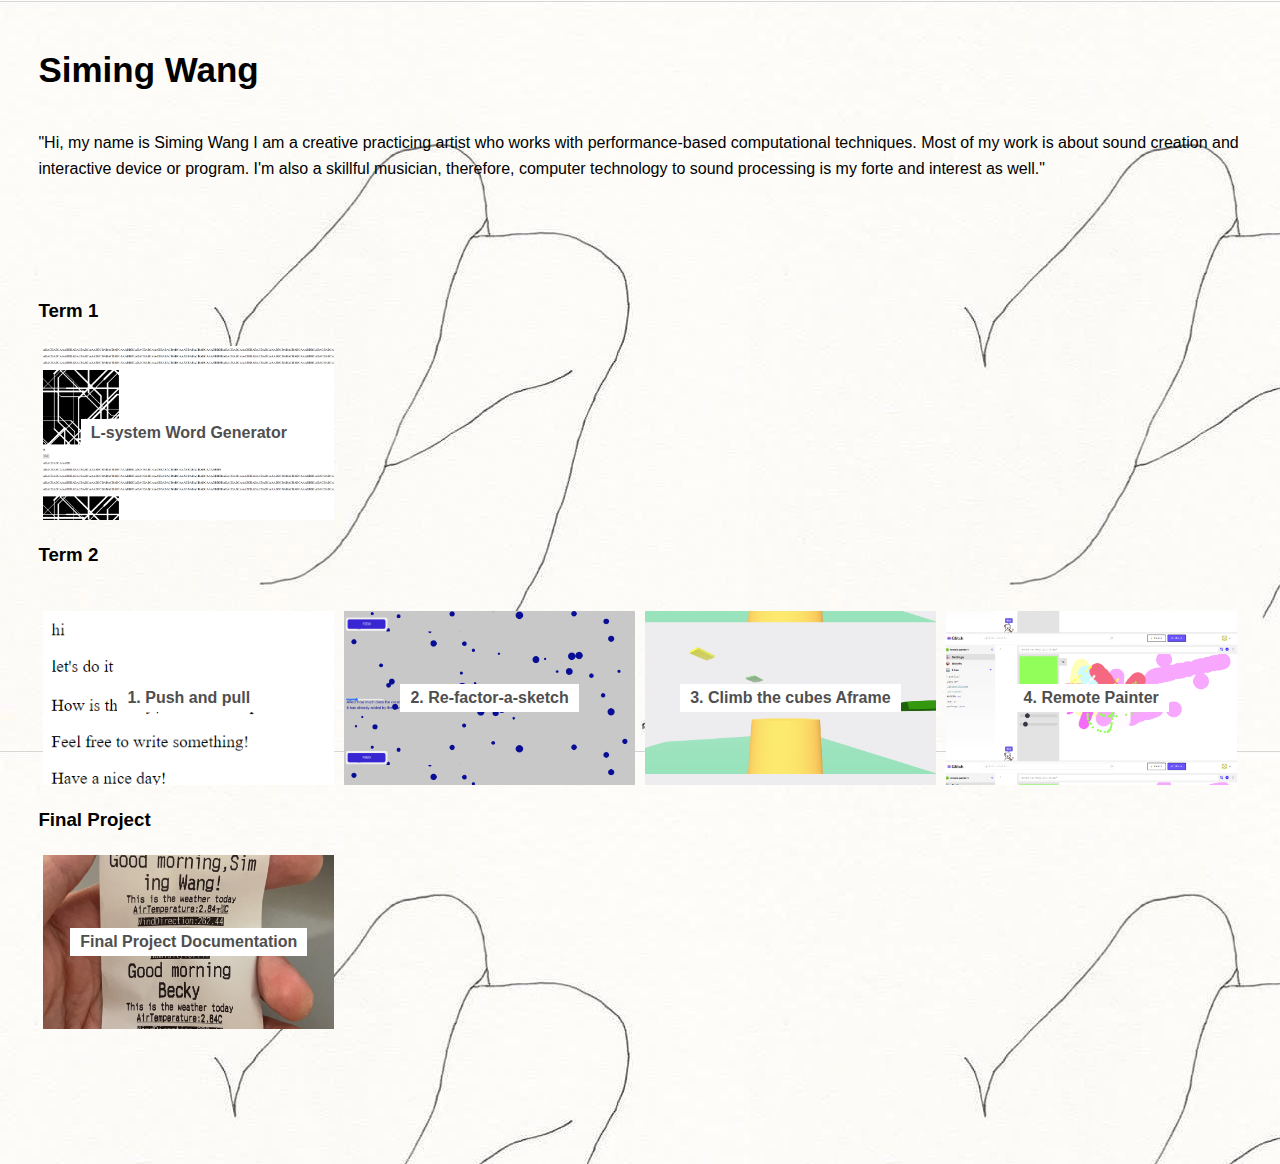
<file: index.html>
<!DOCTYPE html>
<html>
    <head>
        <meta charset="UTF-8">

        <!-- meta viewport tag needed to make site responsive on mobile devices https://developer.mozilla.org/en-US/docs/Web/HTML/Viewport_meta_tag -->
        <meta name="viewport" content="width=device-width, initial-scale=1" />

        <title>Hack Space</title>

        <link rel="stylesheet" href="./css/style.css">

    </head>
    <body>

        <header>
            <section class="centered-content">
                <h1>Siming Wang</h1>
                <p>"Hi, my name is Siming Wang
I am a creative practicing artist who works with performance-based computational techniques.  Most of my work is about sound creation and interactive device or program. I'm also a skillful musician, therefore, computer technology to sound processing is my forte and interest as well."</p>
                
            </section>
            

        </header>

        <main>
            <h3>Term 1</h3>
            <section class="flex-container">
                <div class="flex-item"> 
                    <a href="https://simingw2209163.github.io/L-SYSTEMS-Word-generator/" id = "a1">
                        <h4>L-system Word Generator</h4>
                    </a>
                </div>
            </section>

            <h3>Term 2</h3>
            <p></p>
            <section class="flex-container">

                <div class="flex-item"> 
                    <a href="https://simingw2209163.github.io/push-pull/ "id = "p1">
                        <h4>1. Push and pull</h4>
                    </a>
                </div>
         
                <div class="flex-item"> 
                    <a href="https://simingw2209163.github.io/Re-factor-a-sketch/"id = "b2">
                        <h4>2. Re-factor-a-sketch </h4>
                    </a>
                </div>

                <div class="flex-item"> 
                    <a href="https://climb-the-cubes.glitch.me/"id = "w8">
                   
                        <h4>3. Climb the cubes Aframe</h4>
                    </a>
                </div>

                <div class="flex-item"> 
                    <a href="https://glitch.com/edit/#!/remote-painter1 "id = "r1">
                        <h4>4. Remote Painter</h4>
                    </a>
                </div>

                <!-- Keep adding per week -->
                
            </section> 


            <h3>Final Project</h3>
            <section class="flex-container">
                <div class="flex-item"> 
                    <a href="./final-project-documentation "id = "p6">
                        <h4>Final Project Documentation</h4>
                    </a>
                </div>
                <!-- <div class="flex-item"> 
                    <a href="https://rebecca-aston.github.io/creatures-web-app-simple/">
                        <h4>Final Project Link (IF online work)</h4>
                    </a>
                </div> -->
            </section>

        </main>
        <footer>
           <!-- normally information like contact details etc  -->
           <!-- read more about semantic HTML https://www.w3schools.com/html/html5_semantic_elements.asp -->
           
        </footer>

    </body>
</html>
</file>
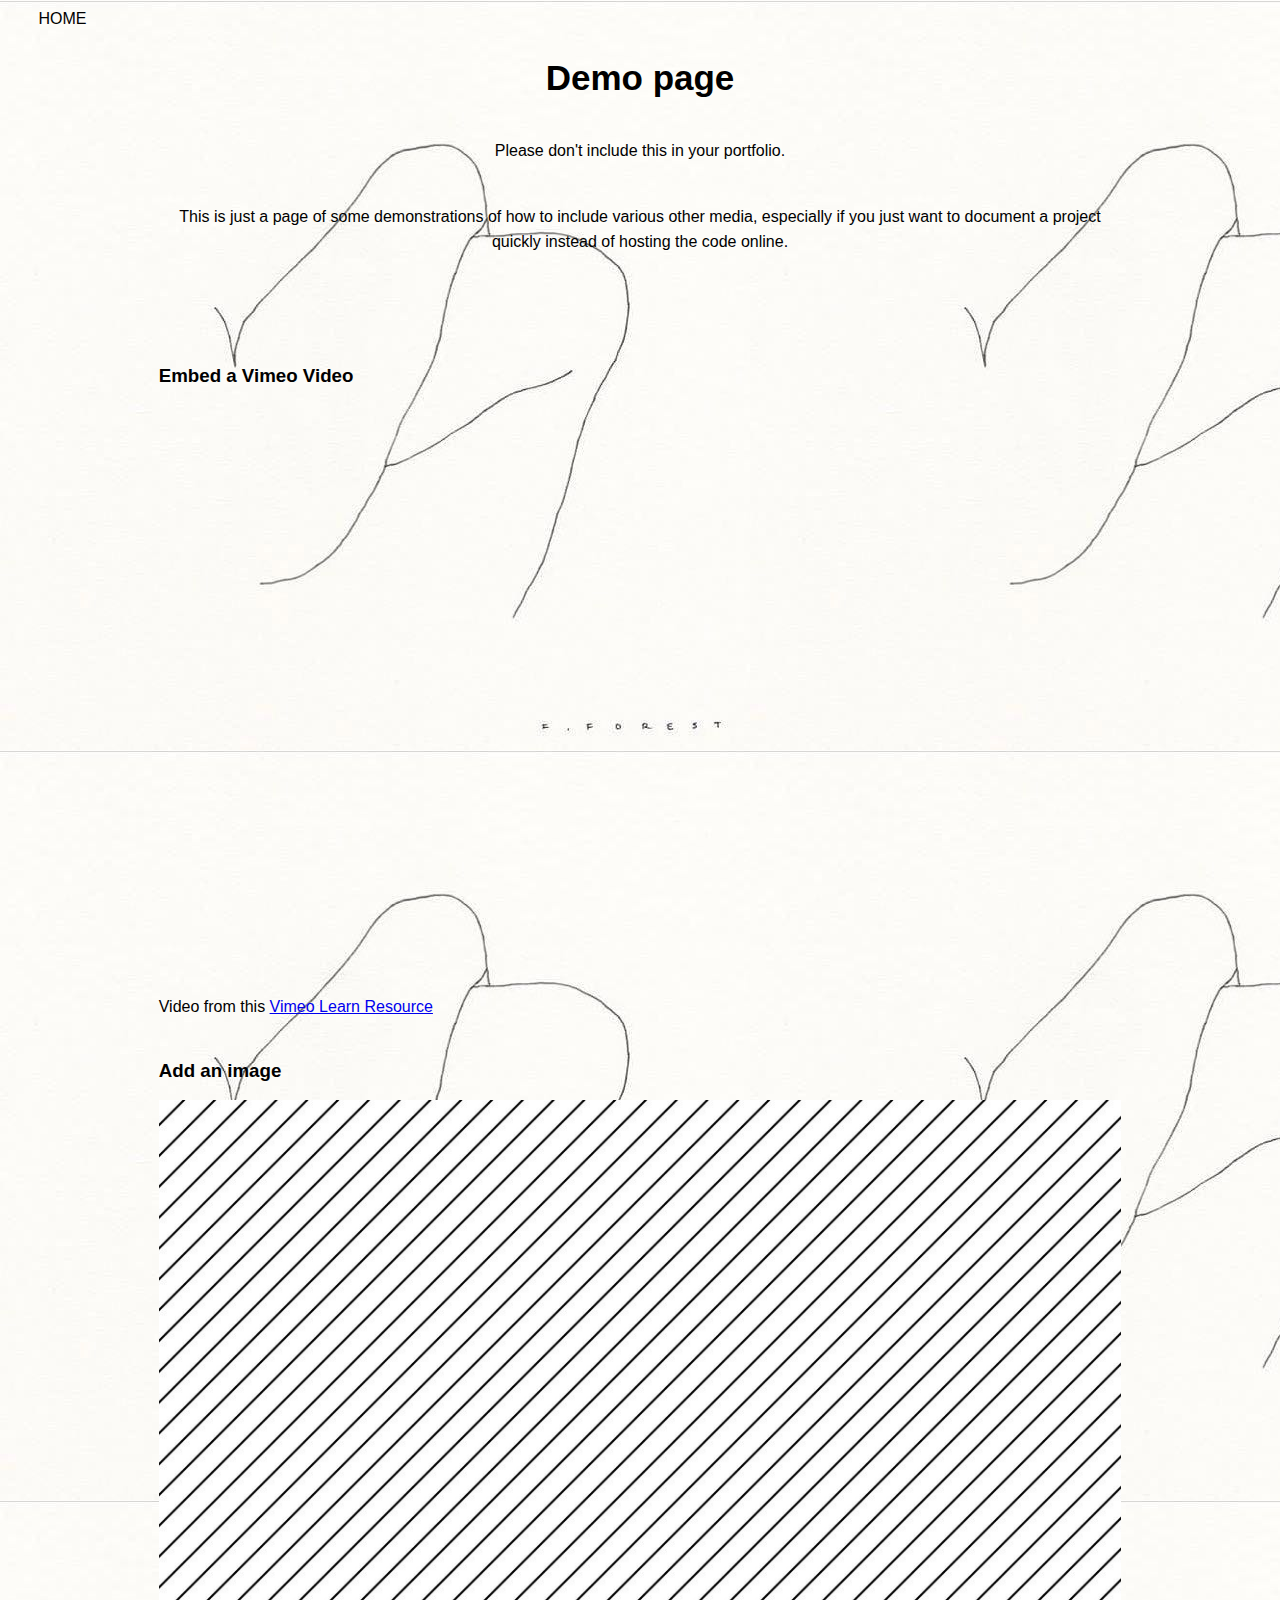
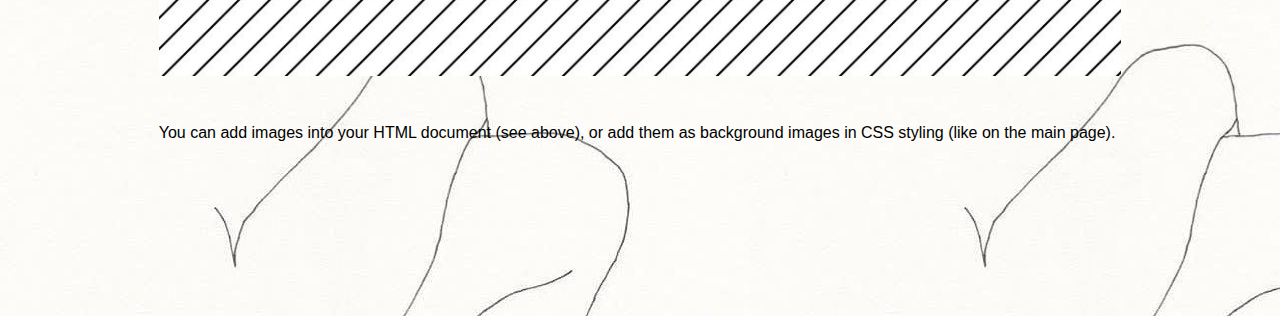
<file: html-demo-page/index.html>
<!DOCTYPE html>
<html>
    <head>
        <meta charset="UTF-8">

        <!-- meta viewport tag needed to make site responsive on mobile devices https://developer.mozilla.org/en-US/docs/Web/HTML/Viewport_meta_tag -->
        <meta name="viewport" content="width=device-width, initial-scale=1" />

        <title>WCC Portfolio - Demo Page</title>

        <!-- including for some global styling -->
        <link rel="stylesheet" href="../css/style.css">
        <!-- if I had some styling I wanted to include on one special page -->
        <link rel="stylesheet" href="css/demo-style.css">

    </head>
    <body>
        <!-- if you have sub-pages think about adding a simple back button -->
        <nav>
            <a href="../">HOME</a>
        </nav>
        <header class="documentation-header">
            <section class="center-text">
                <h1>Demo page</h1>
                <p>Please don't include this in your portfolio.</p> 
                <p>This is just a page of some demonstrations of how to include various other media, especially if you just want to document a project quickly instead of hosting the code online.</p>
            </section>
        </header>

        <main class="documentation-page">
            <section>
                <h3>Embed a Vimeo Video</h3>
                <div class="responsive-video">
                    <iframe title="vimeo-player" src="https://player.vimeo.com/video/644036051?h=b260a3b1b0" width="100%" height="100%" frameborder="0" allowfullscreen></iframe>
                </div>
                <p>Video from this <a href="https://vimeo.com/blog/post/how-to-embed-videos/?s=embed" target="_blank">Vimeo Learn Resource</a></p>

            </section>
            <section>
                <h3>Add an image</h3>
                <img id="striped-image" src="../assets/images/repeating-diagonal-lines-rect.jpeg"/>
                <p>You can add images into your HTML document (see above), or add them as background images in CSS styling (like on the main page).</p>
            </section>

        </main>

        <footer>
            <!-- normally information like contact details etc  -->
            <!-- read more about semantic HTML https://www.w3schools.com/html/html5_semantic_elements.asp -->
            
         </footer>
    </body>
</html>
</file>
<file: css/style.css>
/*This is a comment in CSS*/

body{
    font-family: Verdana, sans-serif;
    margin: 0;
    background-image: url(../assets/images/bgbg.jpg);
}

header h1{
    font-size: 35px;
    margin:20px 0;
}
header h2{
    font-size: 20px;
    margin: 0px 0px 40px 0px;
    font-weight: normal;
    font-style: italic;
}

main.documentation-page h3{
    margin-top: 40px;
}

li{
    font-family: Helvetica, sans-serif;
    font-size: 16px;
    line-height: 1.6em;
}
p{
    font-size: 16px;
    line-height: 1.6em;
    margin: 2.5em 0;
    font-family: Helvetica, sans-serif;
}

main,
header{
    width:100%;
    max-width:1400px; /* means it won't be larger than 1200px on larger screens */
    box-sizing: border-box;
    margin: 0 auto;
    padding: 30px 3%;
}

header.documentation-header{
    padding: 0 3%;
}

.documentation-header section,
main.documentation-page section{
    margin: 10px 10%;
}

footer{
    width:100%;
    min-height:100px;
}


nav{
    padding:10px 3%;
}

nav a{
    color: black;
    text-decoration: none;
}
nav a:hover{
    color: grey;
}

.center-text{
    text-align: center;
}

img{
    width: 100%;
}

/* original aspect ratio width="640" height="360" */
.responsive-video{
    position: relative;
    width: 100%; /* adjust this and the padding-top to change how big it is*/
    height: 0;
    padding-top: 57%; /* padding top is in reltation to the width of parent, it preserves aspect ratio*/
    /* margin: 0 auto; */ /*this would center your video in the section container*/
}
.responsive-video iframe{
    position: absolute;
    top:0;
    left:0;
    height: 100%;
    width: 100%;
}


/* Flex layouts are one of the easier ways to style responsive layouts that work on all devices */
/* https://developer.mozilla.org/en-US/docs/Learn/CSS/CSS_layout/Flexbox */

.flex-container{
    display: flex; /* all children will now be flex items */
    flex-direction: row; /* other option is column */
    flex-wrap: wrap; /* means the children will wrap to a new line */
}

.flex-item{
    display: flex;
    /* the following three items can be put on one line: https://developer.mozilla.org/en-US/docs/Web/CSS/flex */
    flex-grow: 0;
    flex-shrink: 0;
    flex-basis: 25%; /*width of the box, take up a quarter of the parent's size*/
    box-sizing: border-box; /*this means that we can add padding, line below, and still only take 25% width of parent*/
    padding: 5px;
}

.flex-basis-third .flex-item{
    flex-basis: 33.33%; 
}

.flex-basis-half .flex-item{
    flex-basis: 50%; 
}

.flex-item a{
    display: flex;
    width: 100%;
    height: 0;
    padding: 30% 0;
    background-image: url(../assets/images/lightgrey-line.jpeg); /*change the image to one of you choice */
    background-position: center;
    background-size: 100%;
    justify-content: center;
    align-items: center;
    text-align: center;
    text-decoration: none;
    color:#4f4f4f;
    transition: all 0.2s; /* CSS transitions https://developer.mozilla.org/en-US/docs/Web/CSS/CSS_Transitions/Using_CSS_transitions */
}

/* want a different background image for each project? */
/* try give each a tag a unique id in your HTML and then set different background images here*/
/* EXAMPLE CSS: won't work if you just un-comment this:*/
/* .flex-item a#my-special-id{
    background-image: url(../assets/images/custom-image-name.jpeg); 
} */

.flex-item a#a1{
    background-image: url(../assets/images/a1.png); 
}

.flex-item a#r1{
    background-image: url(../assets/images/r1.png); 
}

.flex-item a#b2{
    background-image: url(../assets/images/b2.png); 
}

.flex-item a#b3{
    background-image: url(../assets/images/aaa.png); 
}

.flex-item a#b4{
    background-image: url(../assets/images/b4.png); 
}


.flex-item a#p1{
    background-image: url(../assets/images/p1.png); 
}

.flex-item a#w8{
    background-image: url(../assets/images/w8.png); 
}

.flex-item a#p6{
    background-image: url(../assets/images/pp6.jpg); 
}


.flex-item a:hover{
    color:#bbbbbb;
    background-size: 120%;
}

.flex-item h4{
   margin:10px;
   background-color: white;
   padding:5px 10px;
}


/* Media Queries for responsive design */

/* Un-comment the body background-colors to see bold debug color change between screen sizes */

/* Extra large */
@media screen and (max-width: 1200px) {
    /* body {
      background-color: rgb(0, 255, 162);
    } */

    .flex-item{
        flex-basis: 33.33%; /*width of the box, take up a quarter of the parent's size*/
    }
}

/* Large */
@media screen and (max-width: 992px) {
    /* body {
      background-color: rgb(255, 81, 0);
    } */

    .documentation-header section,
    main.documentation-page section{
        margin: 40px 5%;
    }

}

/* Medium */
@media screen and (max-width: 768px) {
    /* body {
      background-color: rgb(255, 0, 191);
    } */

    .flex-item{
        flex-basis: 50%; /*width of the box, take up a quarter of the parent's size*/
    }
}

/* Small */
@media screen and (max-width: 576px) {
    /* body {
      background-color: blue;
    } */

    .flex-item{
        flex-basis: 100%; /*width of the box, take up a quarter of the parent's size*/
    }
}
</file>
<file: html-demo-page/css/demo-style.css>
/*This is a comment in CSS*/


/* you could add some media queries to make the video size look good on all screen sizes*/
</file>
